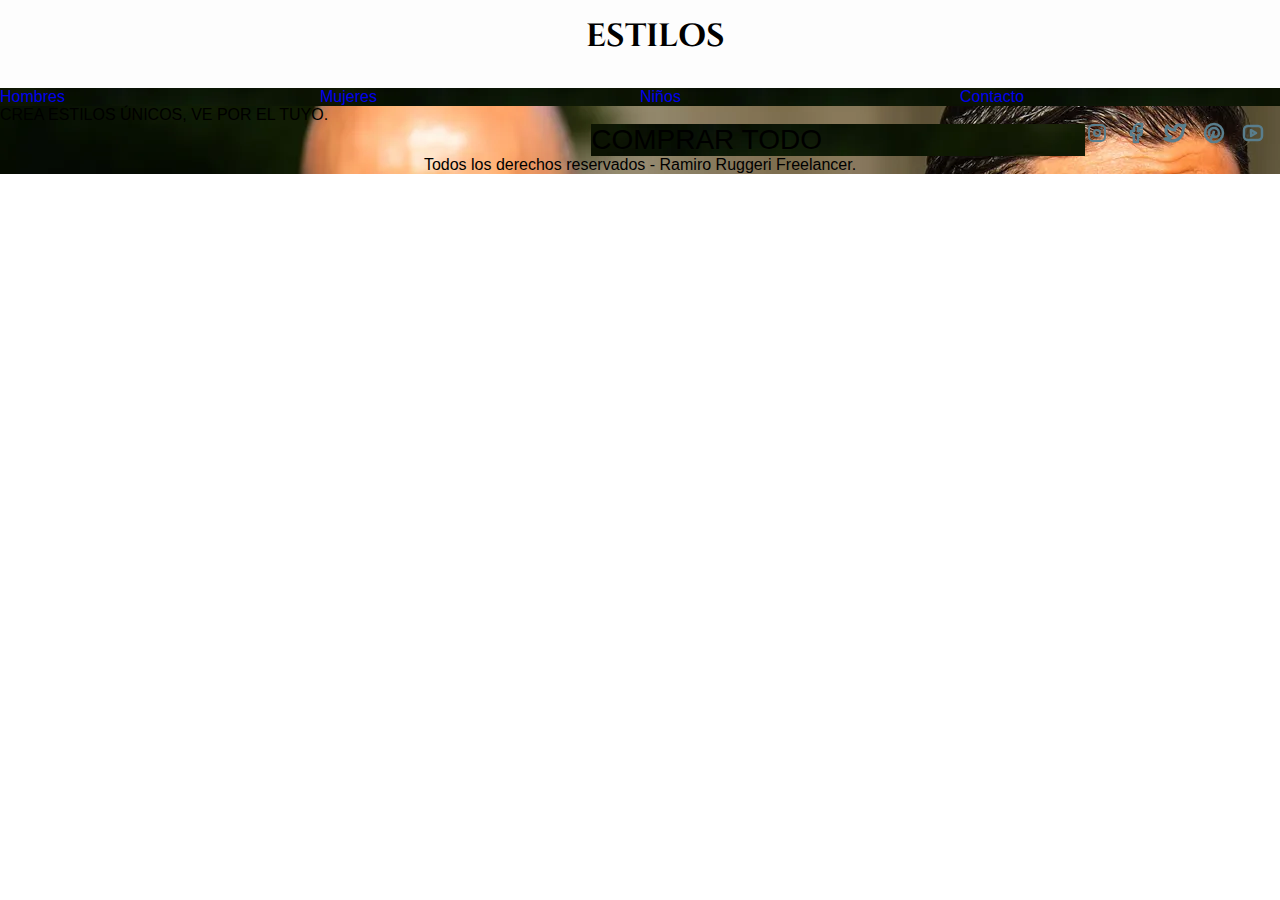
<file: index.html>
<!DOCTYPE html>
<html lang="en">
  <head>
    <meta charset="UTF-8" />
    <meta http-equiv="X-UA-Compatible" content="IE=edge" />
    <meta name="viewport" content="width=device-width, initial-scale=1.0" />
    <title>Estilos</title>
    <link rel="stylesheet" href="css/style.css">
    <link rel="preconnect" href="https://fonts.googleapis.com" />
    <link rel="preconnect" href="https://fonts.gstatic.com" crossorigin />
    <link href="https://fonts.googleapis.com/css2?family=Cinzel:wght@600&display=swap"
      rel="stylesheet"/>
    <link rel="preconnect" href="https://fonts.googleapis.com">
    <link rel="preconnect" href="https://fonts.gstatic.com" crossorigin>
    <link href="https://fonts.googleapis.com/css2?family=Cinzel:wght@600&display=swap" rel="stylesheet">
  </head>
  <body>
    <div class="cabeza">
      <header>
        <section class="logoTitulo">
        <a href="./index.html"><h1>Estilos</h1></a>
      </section>
      </header>
    <div>
      <nav class="menu">
        <ul>
          <li><a href="../html/hombres.html">Hombres</a></li>
          <li><a href="../html/mujeres.html">Mujeres</a></li>
          <li><a href="../html/niños.html">Niños</a></li>
          <li class="botonContacto"><a href="../html/contacto.html">Contacto</a></li>
        </ul>
          <svg class="ig" xmlns="http://www.w3.org/2000/svg" class="icon icon-tabler icon-tabler-brand-youtube" width="24" height="24" viewBox="0 0 24 24" stroke-width="2.5" stroke="#597e8d" fill="none" stroke-linecap="round" stroke-linejoin="round">
            <path stroke="none" d="M0 0h24v24H0z" fill="none"/>
            <rect x="3" y="5" width="18" height="14" rx="4" />
            <path d="M10 9l5 3l-5 3z" />
          </svg>
          <svg class="ig" xmlns="http://www.w3.org/2000/svg" class="icon icon-tabler icon-tabler-brand-pinterest" width="24" height="24" viewBox="0 0 24 24" stroke-width="2.5" stroke="#597e8d" fill="none" stroke-linecap="round" stroke-linejoin="round">
            <path stroke="none" d="M0 0h24v24H0z" fill="none"/>
            <line x1="8" y1="20" x2="12" y2="11" />
            <path d="M10.7 14c.437 1.263 1.43 2 2.55 2c2.071 0 3.75 -1.554 3.75 -4a5 5 0 1 0 -9.7 1.7" />
            <circle cx="12" cy="12" r="9" />
          </svg>
          <svg class="ig" xmlns="http://www.w3.org/2000/svg" class="icon icon-tabler icon-tabler-brand-twitter" width="24" height="24" viewBox="0 0 24 24" stroke-width="3" stroke="#597e8d" fill="none" stroke-linecap="round" stroke-linejoin="round">
            <path stroke="none" d="M0 0h24v24H0z" fill="none"/>
            <path d="M22 4.01c-1 .49 -1.98 .689 -3 .99c-1.121 -1.265 -2.783 -1.335 -4.38 -.737s-2.643 2.06 -2.62 3.737v1c-3.245 .083 -6.135 -1.395 -8 -4c0 0 -4.182 7.433 4 11c-1.872 1.247 -3.739 2.088 -6 2c3.308 1.803 6.913 2.423 10.034 1.517c3.58 -1.04 6.522 -3.723 7.651 -7.742a13.84 13.84 0 0 0 .497 -3.753c-.002 -.249 1.51 -2.772 1.818 -4.013z" />
          </svg>
          <svg class="ig" xmlns="http://www.w3.org/2000/svg" class="icon icon-tabler icon-tabler-brand-facebook" width="24" height="24" viewBox="0 0 24 24" stroke-width="2.5" stroke="#597e8d" fill="none" stroke-linecap="round" stroke-linejoin="round">
            <path stroke="none" d="M0 0h24v24H0z" fill="none"/>
            <path d="M7 10v4h3v7h4v-7h3l1 -4h-4v-2a1 1 0 0 1 1 -1h3v-4h-3a5 5 0 0 0 -5 5v2h-3" />
          </svg>
          <svg class="ig" xmlns="http://www.w3.org/2000/svg" class="icon icon-tabler icon-tabler-brand-instagram" width="24" height="24" viewBox="0 0 24 24" stroke-width="2" stroke="#597e8d" fill="none" stroke-linecap="round" stroke-linejoin="round">
            <path stroke="none" d="M0 0h24v24H0z" fill="none"/>
            <rect x="4" y="4" width="16" height="16" rx="4" />
            <circle cx="12" cy="12" r="3" />
            <line x1="16.5" y1="7.5" x2="16.5" y2="7.501" />
          </svg>
        </nav>
    </div>
    <main>
      <section class="seccionMedia">
        <p>comprar todo</p>
      </section>
      <article>
        <section class="esloganMarca">
          <p>crea estilos únicos, ve por el tuyo.</p>
        </section>
      </article>
      
    </main>
    <footer class="piePagina">
      Todos los derechos reservados - Ramiro Ruggeri Freelancer.
    </footer>
  </body>
</html>
</file>
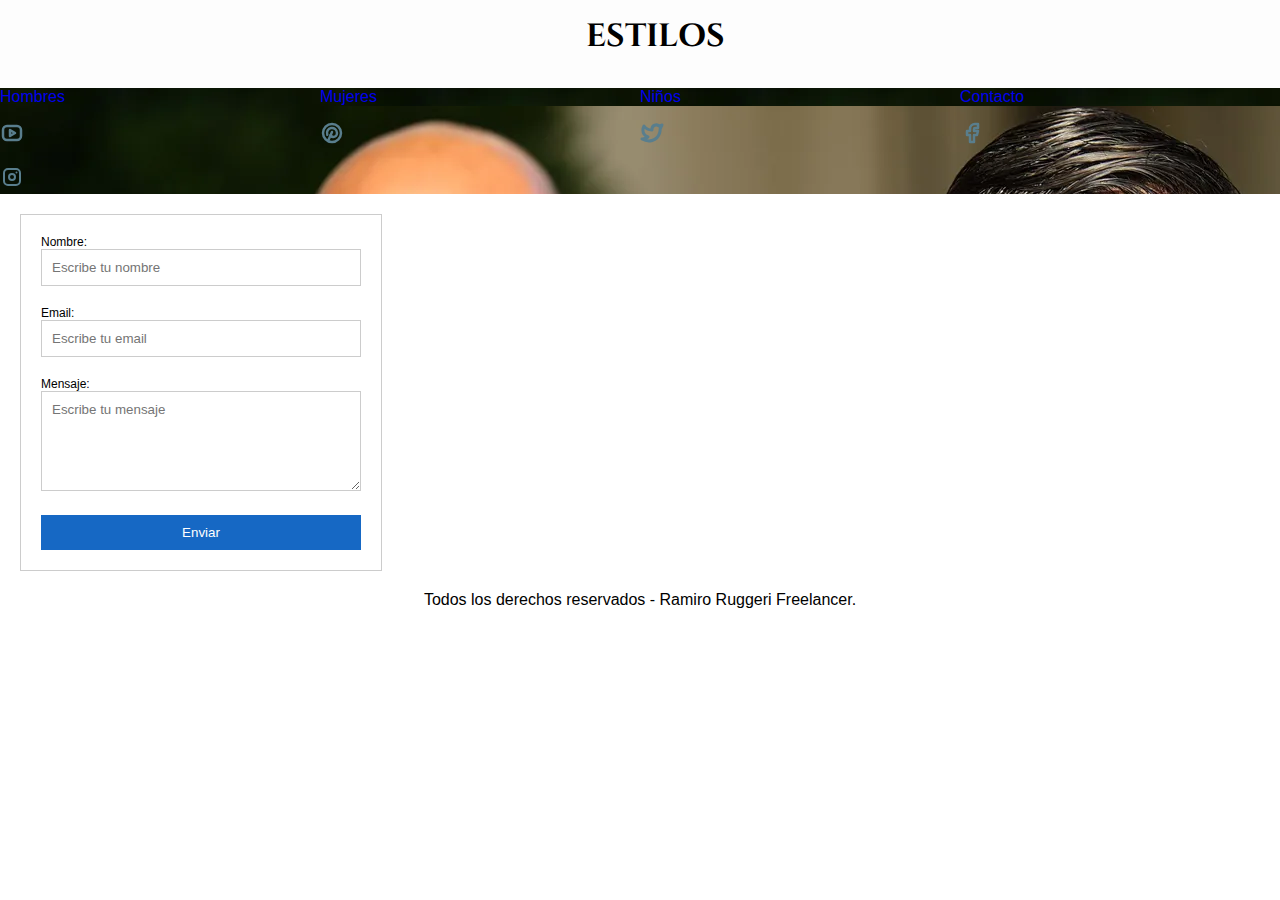
<file: html/contacto.html>
<!DOCTYPE html>
<html lang="en">
  <head>
    <meta charset="UTF-8" />
    <meta http-equiv="X-UA-Compatible" content="IE=edge" />
    <meta name="viewport" content="width=device-width, initial-scale=1.0" />
    <title>Estilos</title>
    <link rel="stylesheet" href="../css/style.css">
    <link rel="preconnect" href="https://fonts.googleapis.com" />
    <link rel="preconnect" href="https://fonts.gstatic.com" crossorigin />
    <link
      href="https://fonts.googleapis.com/css2?family=Cinzel:wght@600&display=swap"
      rel="stylesheet"
    />
  </head>
  <body>
    <div class="container">
      <header>
        <section class="logoTitulo">
          <a href="../index.html"><h1>Estilos</h1></a>
        </section>
      </header>
    <div>
      <nav class="menu">
        <ul>
          <li><a href="../html/hombres.html">Hombres</a></li>
          <li><a href="../html/mujeres.html">Mujeres</a></li>
          <li><a href="../html/niños.html">Niños</a></li>
          <li class="botonContacto"><a href="../html/contacto.html">Contacto</a></li>
          <svg class="ig" xmlns="http://www.w3.org/2000/svg" class="icon icon-tabler icon-tabler-brand-youtube" width="24" height="24" viewBox="0 0 24 24" stroke-width="2.5" stroke="#597e8d" fill="none" stroke-linecap="round" stroke-linejoin="round">
            <path stroke="none" d="M0 0h24v24H0z" fill="none"/>
            <rect x="3" y="5" width="18" height="14" rx="4" />
            <path d="M10 9l5 3l-5 3z" />
          </svg>
          <svg class="ig" xmlns="http://www.w3.org/2000/svg" class="icon icon-tabler icon-tabler-brand-pinterest" width="24" height="24" viewBox="0 0 24 24" stroke-width="2.5" stroke="#597e8d" fill="none" stroke-linecap="round" stroke-linejoin="round">
            <path stroke="none" d="M0 0h24v24H0z" fill="none"/>
            <line x1="8" y1="20" x2="12" y2="11" />
            <path d="M10.7 14c.437 1.263 1.43 2 2.55 2c2.071 0 3.75 -1.554 3.75 -4a5 5 0 1 0 -9.7 1.7" />
            <circle cx="12" cy="12" r="9" />
          </svg>
          <svg class="ig" xmlns="http://www.w3.org/2000/svg" class="icon icon-tabler icon-tabler-brand-twitter" width="24" height="24" viewBox="0 0 24 24" stroke-width="3" stroke="#597e8d" fill="none" stroke-linecap="round" stroke-linejoin="round">
            <path stroke="none" d="M0 0h24v24H0z" fill="none"/>
            <path d="M22 4.01c-1 .49 -1.98 .689 -3 .99c-1.121 -1.265 -2.783 -1.335 -4.38 -.737s-2.643 2.06 -2.62 3.737v1c-3.245 .083 -6.135 -1.395 -8 -4c0 0 -4.182 7.433 4 11c-1.872 1.247 -3.739 2.088 -6 2c3.308 1.803 6.913 2.423 10.034 1.517c3.58 -1.04 6.522 -3.723 7.651 -7.742a13.84 13.84 0 0 0 .497 -3.753c-.002 -.249 1.51 -2.772 1.818 -4.013z" />
          </svg>
          <svg class="ig" xmlns="http://www.w3.org/2000/svg" class="icon icon-tabler icon-tabler-brand-facebook" width="24" height="24" viewBox="0 0 24 24" stroke-width="2.5" stroke="#597e8d" fill="none" stroke-linecap="round" stroke-linejoin="round">
            <path stroke="none" d="M0 0h24v24H0z" fill="none"/>
            <path d="M7 10v4h3v7h4v-7h3l1 -4h-4v-2a1 1 0 0 1 1 -1h3v-4h-3a5 5 0 0 0 -5 5v2h-3" />
          </svg>
          <svg class="ig" xmlns="http://www.w3.org/2000/svg" class="icon icon-tabler icon-tabler-brand-instagram" width="24" height="24" viewBox="0 0 24 24" stroke-width="2" stroke="#597e8d" fill="none" stroke-linecap="round" stroke-linejoin="round">
            <path stroke="none" d="M0 0h24v24H0z" fill="none"/>
            <rect x="4" y="4" width="16" height="16" rx="4" />
            <circle cx="12" cy="12" r="3" />
            <line x1="16.5" y1="7.5" x2="16.5" y2="7.501" />
          </svg>
      </ul>
      </nav>
    </div>
    <form>
      <label for="nombre">Nombre:</label>
      <input type="text" id="nombre" placeholder="Escribe tu nombre">

      <label for="email">Email:</label>
      <input type="email" id="email" placeholder="Escribe tu email">

      <label for="mensaje">Mensaje:</label>
      <textarea id="mensaje" placeholder="Escribe tu mensaje"></textarea>

      <input type="submit" value="Enviar">

    </form>
    <footer class="piePagina">
      Todos los derechos reservados - Ramiro Ruggeri Freelancer.
    </footer>
  </body>
</html>
</file>
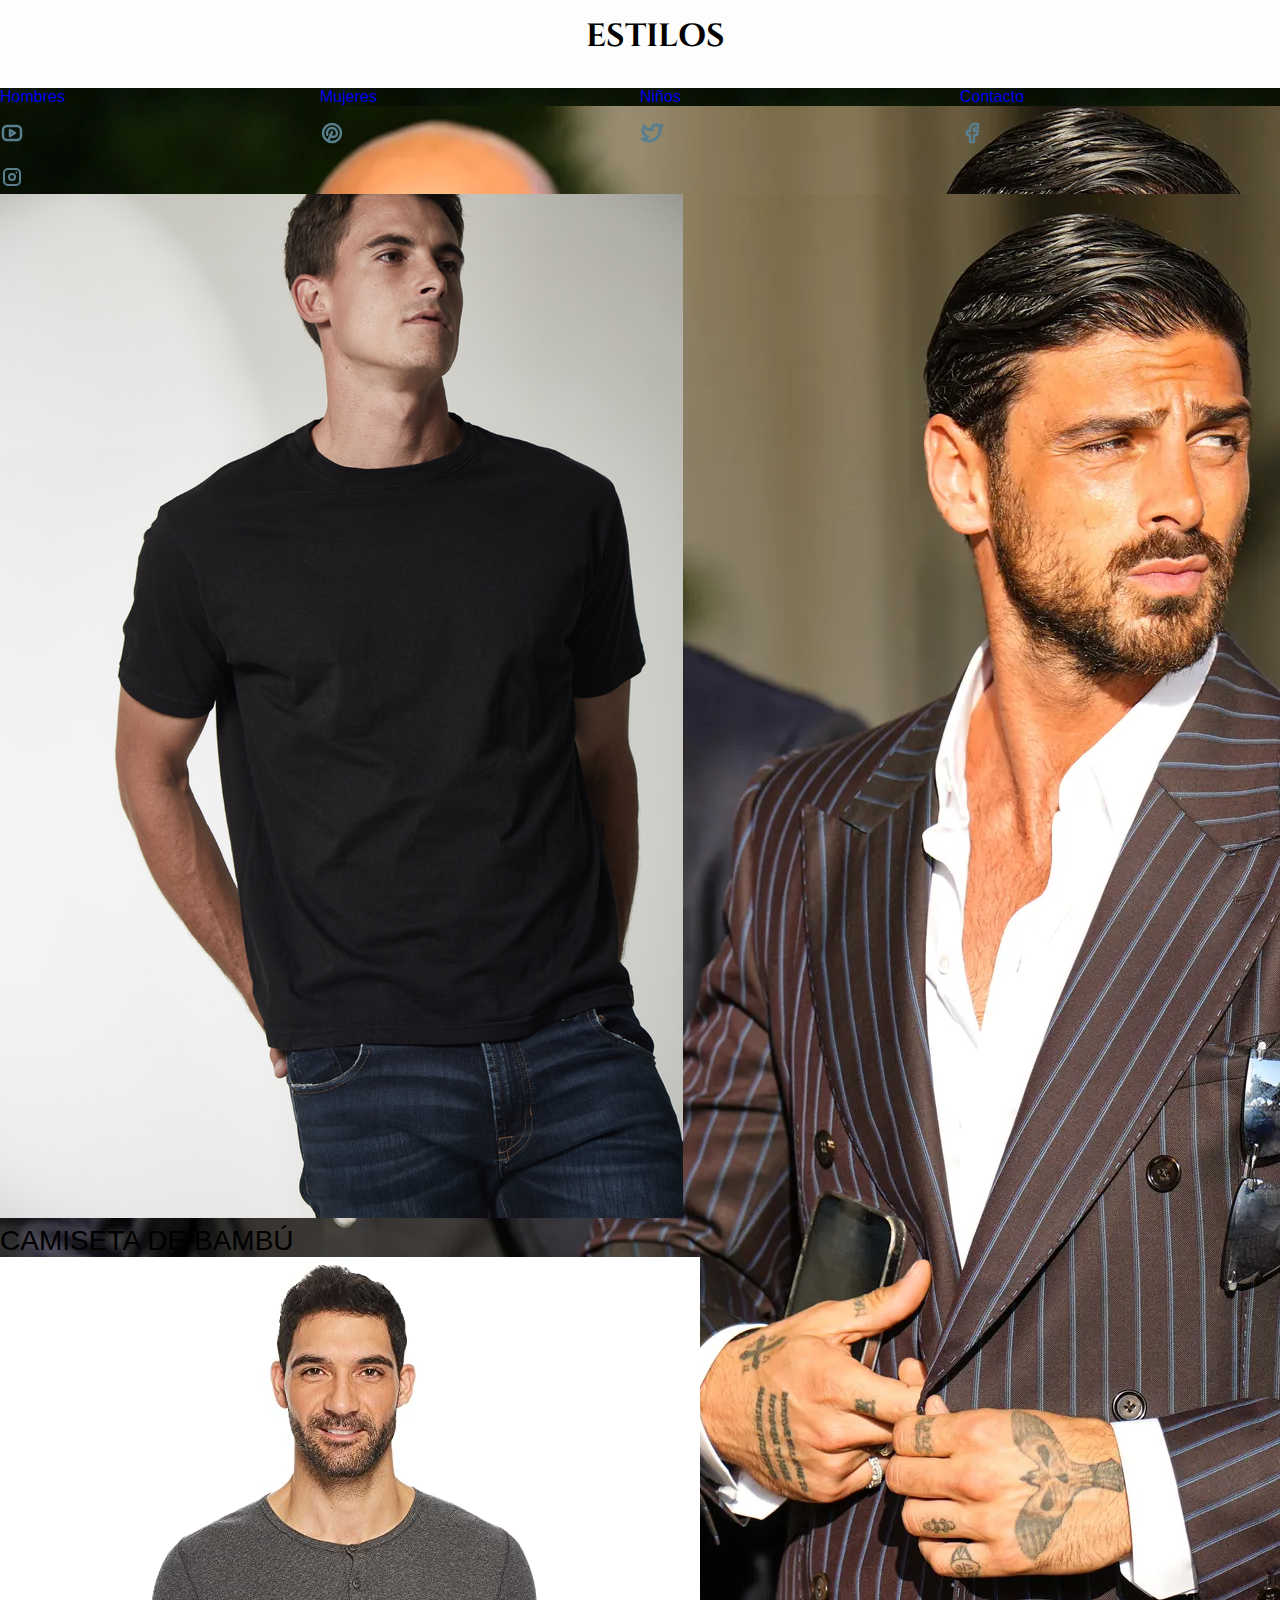
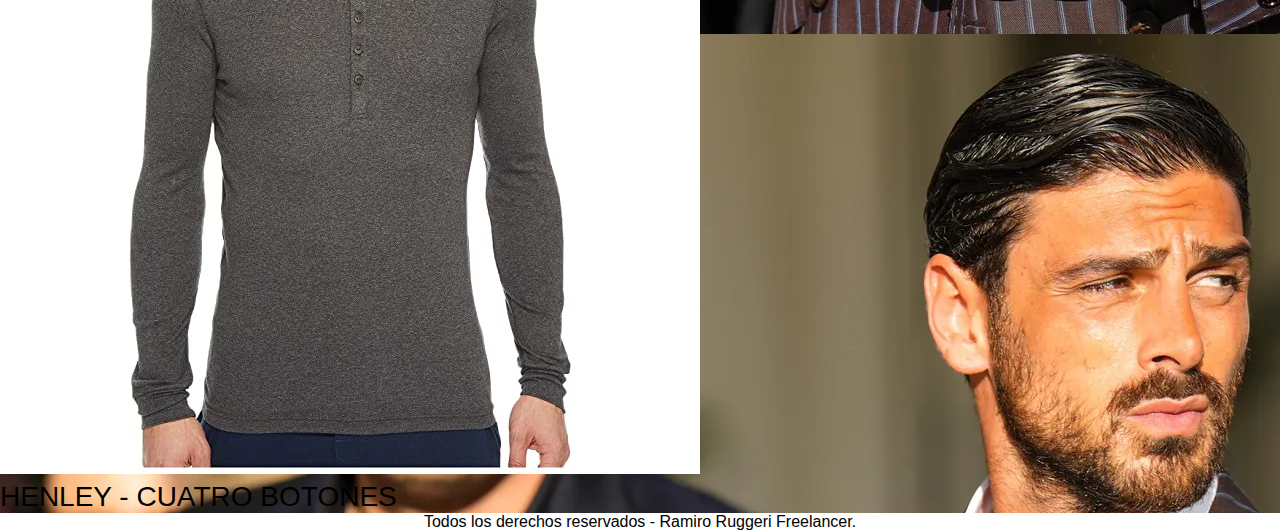
<file: html/hombres.html>
<!DOCTYPE html>
<html lang="en">
  <head>
    <meta charset="UTF-8" />
    <meta http-equiv="X-UA-Compatible" content="IE=edge" />
    <meta name="viewport" content="width=device-width, initial-scale=1.0" />
    <title>Estilos</title>
    <link rel="stylesheet" href="../css/style.css">
    <link rel="preconnect" href="https://fonts.googleapis.com" />
    <link rel="preconnect" href="https://fonts.gstatic.com" crossorigin />
    <link
      href="https://fonts.googleapis.com/css2?family=Cinzel:wght@600&display=swap"
      rel="stylesheet"
    />
  </head>
  <body>
    <div class="container">
      <header>
        <section class="logoTitulo">
        <a href="../index.html"><h1>Estilos</h1></a>
      </section>
      </header>
    <div>
      <nav class="menu">
        <ul>
          <li><a href="../html/hombres.html">Hombres</a></li>
          <li><a href="../html/mujeres.html">Mujeres</a></li>
          <li><a href="../html/niños.html">Niños</a></li>
          <li class="botonContacto"><a href="../html/contacto.html">Contacto</a></li>
          <svg class="ig" xmlns="http://www.w3.org/2000/svg" class="icon icon-tabler icon-tabler-brand-youtube" width="24" height="24" viewBox="0 0 24 24" stroke-width="2.5" stroke="#597e8d" fill="none" stroke-linecap="round" stroke-linejoin="round">
            <path stroke="none" d="M0 0h24v24H0z" fill="none"/>
            <rect x="3" y="5" width="18" height="14" rx="4" />
            <path d="M10 9l5 3l-5 3z" />
          </svg>
          <svg class="ig" xmlns="http://www.w3.org/2000/svg" class="icon icon-tabler icon-tabler-brand-pinterest" width="24" height="24" viewBox="0 0 24 24" stroke-width="2.5" stroke="#597e8d" fill="none" stroke-linecap="round" stroke-linejoin="round">
            <path stroke="none" d="M0 0h24v24H0z" fill="none"/>
            <line x1="8" y1="20" x2="12" y2="11" />
            <path d="M10.7 14c.437 1.263 1.43 2 2.55 2c2.071 0 3.75 -1.554 3.75 -4a5 5 0 1 0 -9.7 1.7" />
            <circle cx="12" cy="12" r="9" />
          </svg>
          <svg class="ig" xmlns="http://www.w3.org/2000/svg" class="icon icon-tabler icon-tabler-brand-twitter" width="24" height="24" viewBox="0 0 24 24" stroke-width="3" stroke="#597e8d" fill="none" stroke-linecap="round" stroke-linejoin="round">
            <path stroke="none" d="M0 0h24v24H0z" fill="none"/>
            <path d="M22 4.01c-1 .49 -1.98 .689 -3 .99c-1.121 -1.265 -2.783 -1.335 -4.38 -.737s-2.643 2.06 -2.62 3.737v1c-3.245 .083 -6.135 -1.395 -8 -4c0 0 -4.182 7.433 4 11c-1.872 1.247 -3.739 2.088 -6 2c3.308 1.803 6.913 2.423 10.034 1.517c3.58 -1.04 6.522 -3.723 7.651 -7.742a13.84 13.84 0 0 0 .497 -3.753c-.002 -.249 1.51 -2.772 1.818 -4.013z" />
          </svg>
          <svg class="ig" xmlns="http://www.w3.org/2000/svg" class="icon icon-tabler icon-tabler-brand-facebook" width="24" height="24" viewBox="0 0 24 24" stroke-width="2.5" stroke="#597e8d" fill="none" stroke-linecap="round" stroke-linejoin="round">
            <path stroke="none" d="M0 0h24v24H0z" fill="none"/>
            <path d="M7 10v4h3v7h4v-7h3l1 -4h-4v-2a1 1 0 0 1 1 -1h3v-4h-3a5 5 0 0 0 -5 5v2h-3" />
          </svg>
          <svg class="ig" xmlns="http://www.w3.org/2000/svg" class="icon icon-tabler icon-tabler-brand-instagram" width="24" height="24" viewBox="0 0 24 24" stroke-width="2" stroke="#597e8d" fill="none" stroke-linecap="round" stroke-linejoin="round">
            <path stroke="none" d="M0 0h24v24H0z" fill="none"/>
            <rect x="4" y="4" width="16" height="16" rx="4" />
            <circle cx="12" cy="12" r="3" />
            <line x1="16.5" y1="7.5" x2="16.5" y2="7.501" />
          </svg>
      </ul>
      </nav>
    </div>
    <article class="seccionMedia">
      <section>
        <img src="../assets/remera.jpg" alt="Fabricacion">
        <p>CAMISETA DE BAMBÚ</p>
      </section>
      <section>
        <img src="../assets/henley1.jpg" alt="">
        <p>HENLEY - CUATRO BOTONES</p>
      </section>
    </article>
    
    <footer class="piePagina">
      Todos los derechos reservados - Ramiro Ruggeri Freelancer.
    </footer>
  </body>
</html>
</file>
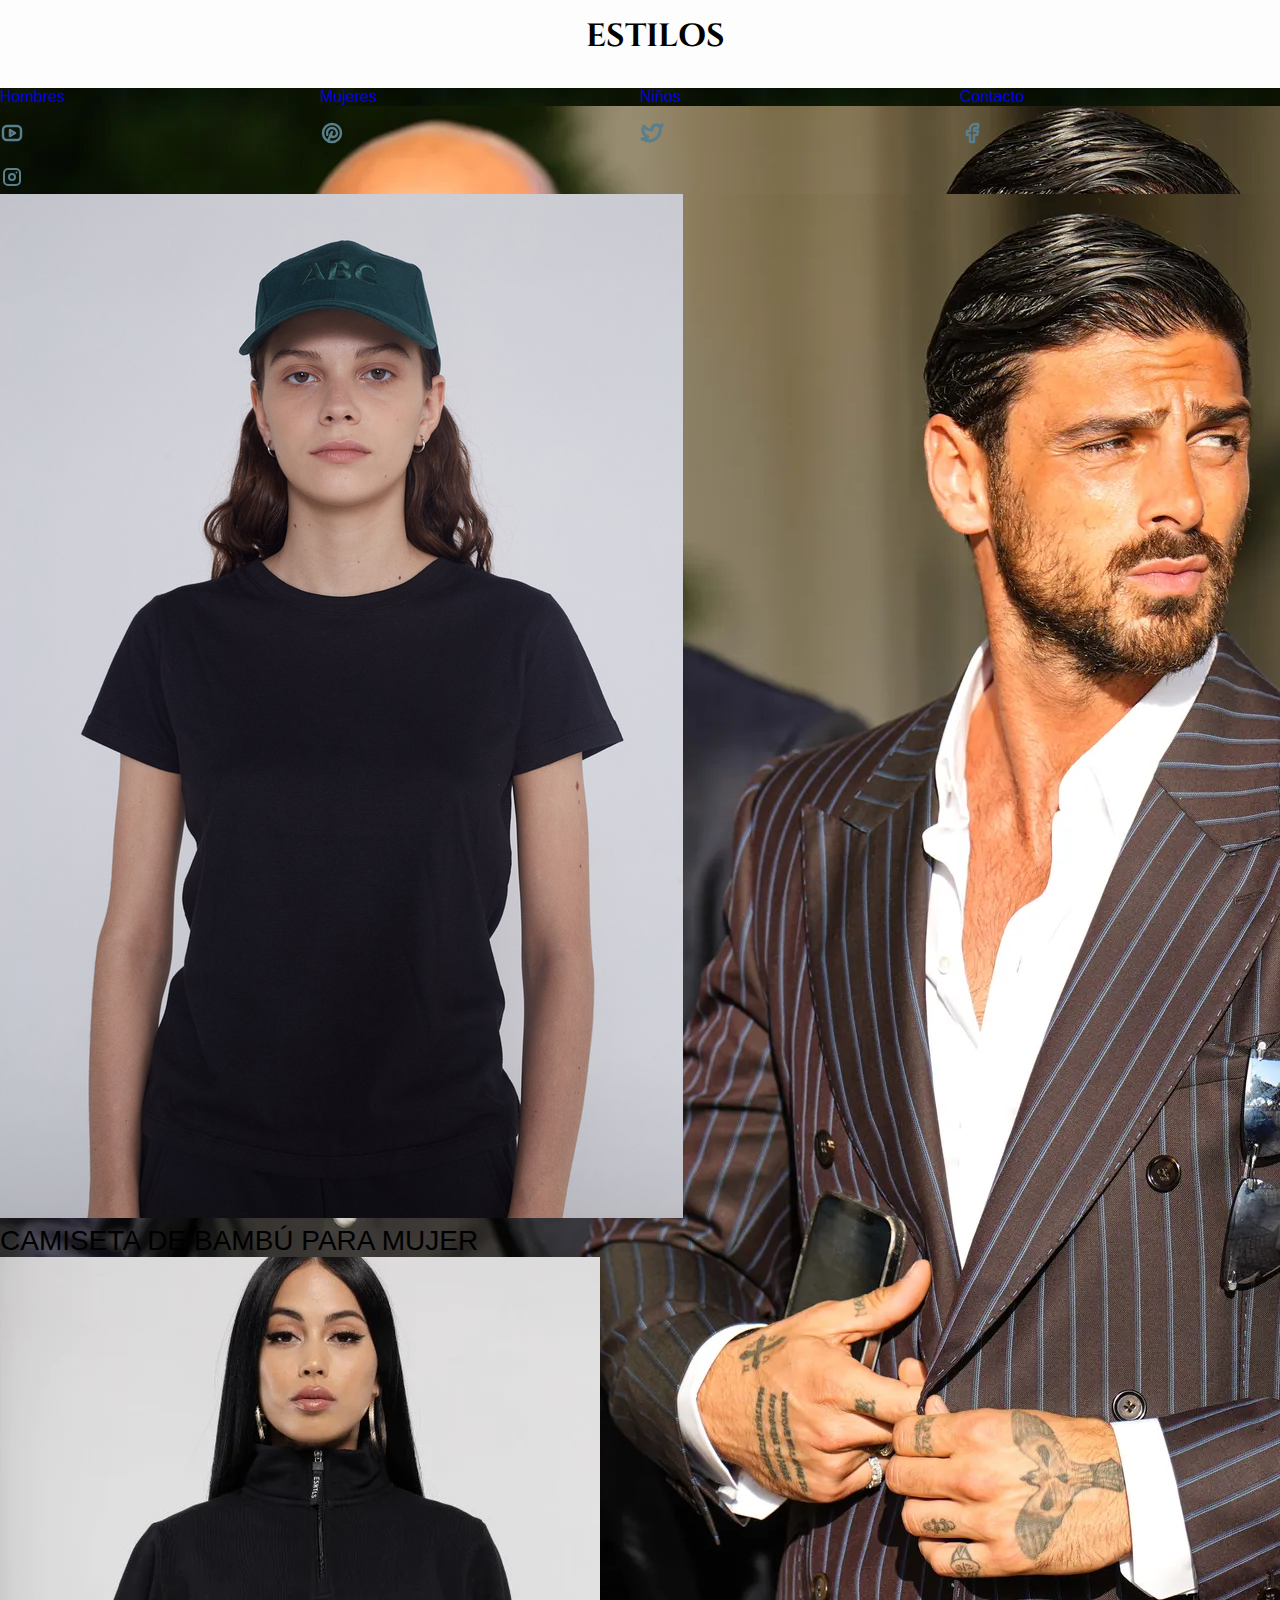
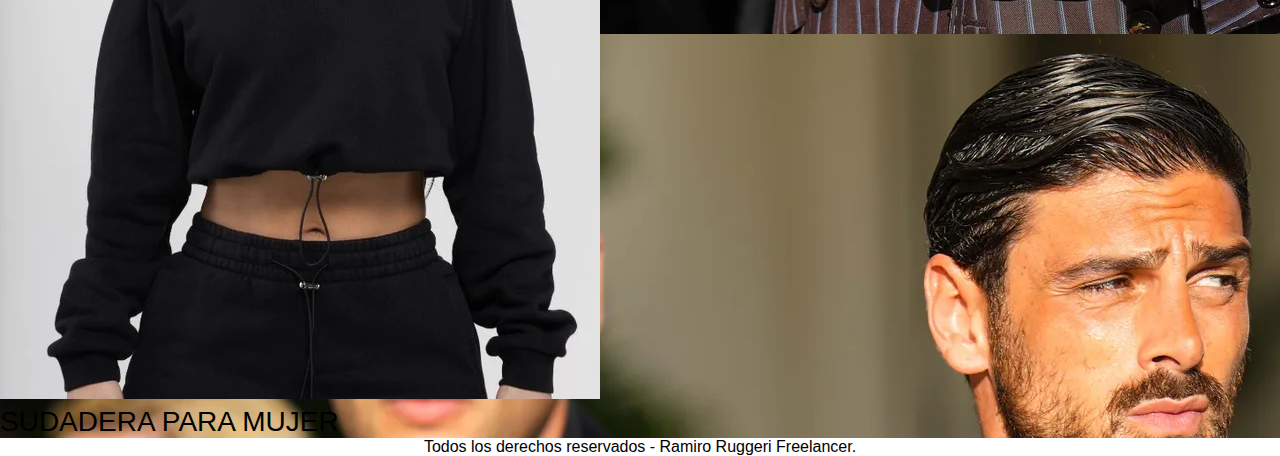
<file: html/mujeres.html>
<!DOCTYPE html>
<html lang="en">
  <head>
    <meta charset="UTF-8" />
    <meta http-equiv="X-UA-Compatible" content="IE=edge" />
    <meta name="viewport" content="width=device-width, initial-scale=1.0" />
    <title>Estilos</title>
    <link rel="stylesheet" href="../css/style.css">
    <link rel="preconnect" href="https://fonts.googleapis.com" />
    <link rel="preconnect" href="https://fonts.gstatic.com" crossorigin />
    <link
      href="https://fonts.googleapis.com/css2?family=Cinzel:wght@600&display=swap"
      rel="stylesheet"
    />
  </head>
  <body>
    <div class="container">
      <header>
        <section class="logoTitulo">
          <a href="../index.html"><h1>Estilos</h1></a>
        </section>
      </header>
    <div>
      <nav class="menu">
        <ul>
          <li><a href="../html/hombres.html">Hombres</a></li>
          <li><a href="../html/mujeres.html">Mujeres</a></li>
          <li><a href="../html/niños.html">Niños</a></li>
          <li class="botonContacto"><a href="../html/contacto.html">Contacto</a></li>
          <svg class="ig" xmlns="http://www.w3.org/2000/svg" class="icon icon-tabler icon-tabler-brand-youtube" width="24" height="24" viewBox="0 0 24 24" stroke-width="2.5" stroke="#597e8d" fill="none" stroke-linecap="round" stroke-linejoin="round">
            <path stroke="none" d="M0 0h24v24H0z" fill="none"/>
            <rect x="3" y="5" width="18" height="14" rx="4" />
            <path d="M10 9l5 3l-5 3z" />
          </svg>
          <svg class="ig" xmlns="http://www.w3.org/2000/svg" class="icon icon-tabler icon-tabler-brand-pinterest" width="24" height="24" viewBox="0 0 24 24" stroke-width="2.5" stroke="#597e8d" fill="none" stroke-linecap="round" stroke-linejoin="round">
            <path stroke="none" d="M0 0h24v24H0z" fill="none"/>
            <line x1="8" y1="20" x2="12" y2="11" />
            <path d="M10.7 14c.437 1.263 1.43 2 2.55 2c2.071 0 3.75 -1.554 3.75 -4a5 5 0 1 0 -9.7 1.7" />
            <circle cx="12" cy="12" r="9" />
          </svg>
          <svg class="ig" xmlns="http://www.w3.org/2000/svg" class="icon icon-tabler icon-tabler-brand-twitter" width="24" height="24" viewBox="0 0 24 24" stroke-width="3" stroke="#597e8d" fill="none" stroke-linecap="round" stroke-linejoin="round">
            <path stroke="none" d="M0 0h24v24H0z" fill="none"/>
            <path d="M22 4.01c-1 .49 -1.98 .689 -3 .99c-1.121 -1.265 -2.783 -1.335 -4.38 -.737s-2.643 2.06 -2.62 3.737v1c-3.245 .083 -6.135 -1.395 -8 -4c0 0 -4.182 7.433 4 11c-1.872 1.247 -3.739 2.088 -6 2c3.308 1.803 6.913 2.423 10.034 1.517c3.58 -1.04 6.522 -3.723 7.651 -7.742a13.84 13.84 0 0 0 .497 -3.753c-.002 -.249 1.51 -2.772 1.818 -4.013z" />
          </svg>
          <svg class="ig" xmlns="http://www.w3.org/2000/svg" class="icon icon-tabler icon-tabler-brand-facebook" width="24" height="24" viewBox="0 0 24 24" stroke-width="2.5" stroke="#597e8d" fill="none" stroke-linecap="round" stroke-linejoin="round">
            <path stroke="none" d="M0 0h24v24H0z" fill="none"/>
            <path d="M7 10v4h3v7h4v-7h3l1 -4h-4v-2a1 1 0 0 1 1 -1h3v-4h-3a5 5 0 0 0 -5 5v2h-3" />
          </svg>
          <svg class="ig" xmlns="http://www.w3.org/2000/svg" class="icon icon-tabler icon-tabler-brand-instagram" width="24" height="24" viewBox="0 0 24 24" stroke-width="2" stroke="#597e8d" fill="none" stroke-linecap="round" stroke-linejoin="round">
            <path stroke="none" d="M0 0h24v24H0z" fill="none"/>
            <rect x="4" y="4" width="16" height="16" rx="4" />
            <circle cx="12" cy="12" r="3" />
            <line x1="16.5" y1="7.5" x2="16.5" y2="7.501" />
          </svg>
      </ul>
      </nav>
    </div>
    <article class="seccionMedia">
      <section>
        <img src="../assets/basicaNegraMujer.jpg" alt="Fabricacion">
        <p>CAMISETA DE BAMBÚ PARA MUJER</p>
      </section>
      <section>
        <img src="../assets/sudaderaMujer.webp" alt="">
        <p>SUDADERA PARA MUJER</p>
      </section>
    </article>
    
    <footer class="piePagina">
      Todos los derechos reservados - Ramiro Ruggeri Freelancer.
    </footer>
  </body>
</html>
</file>
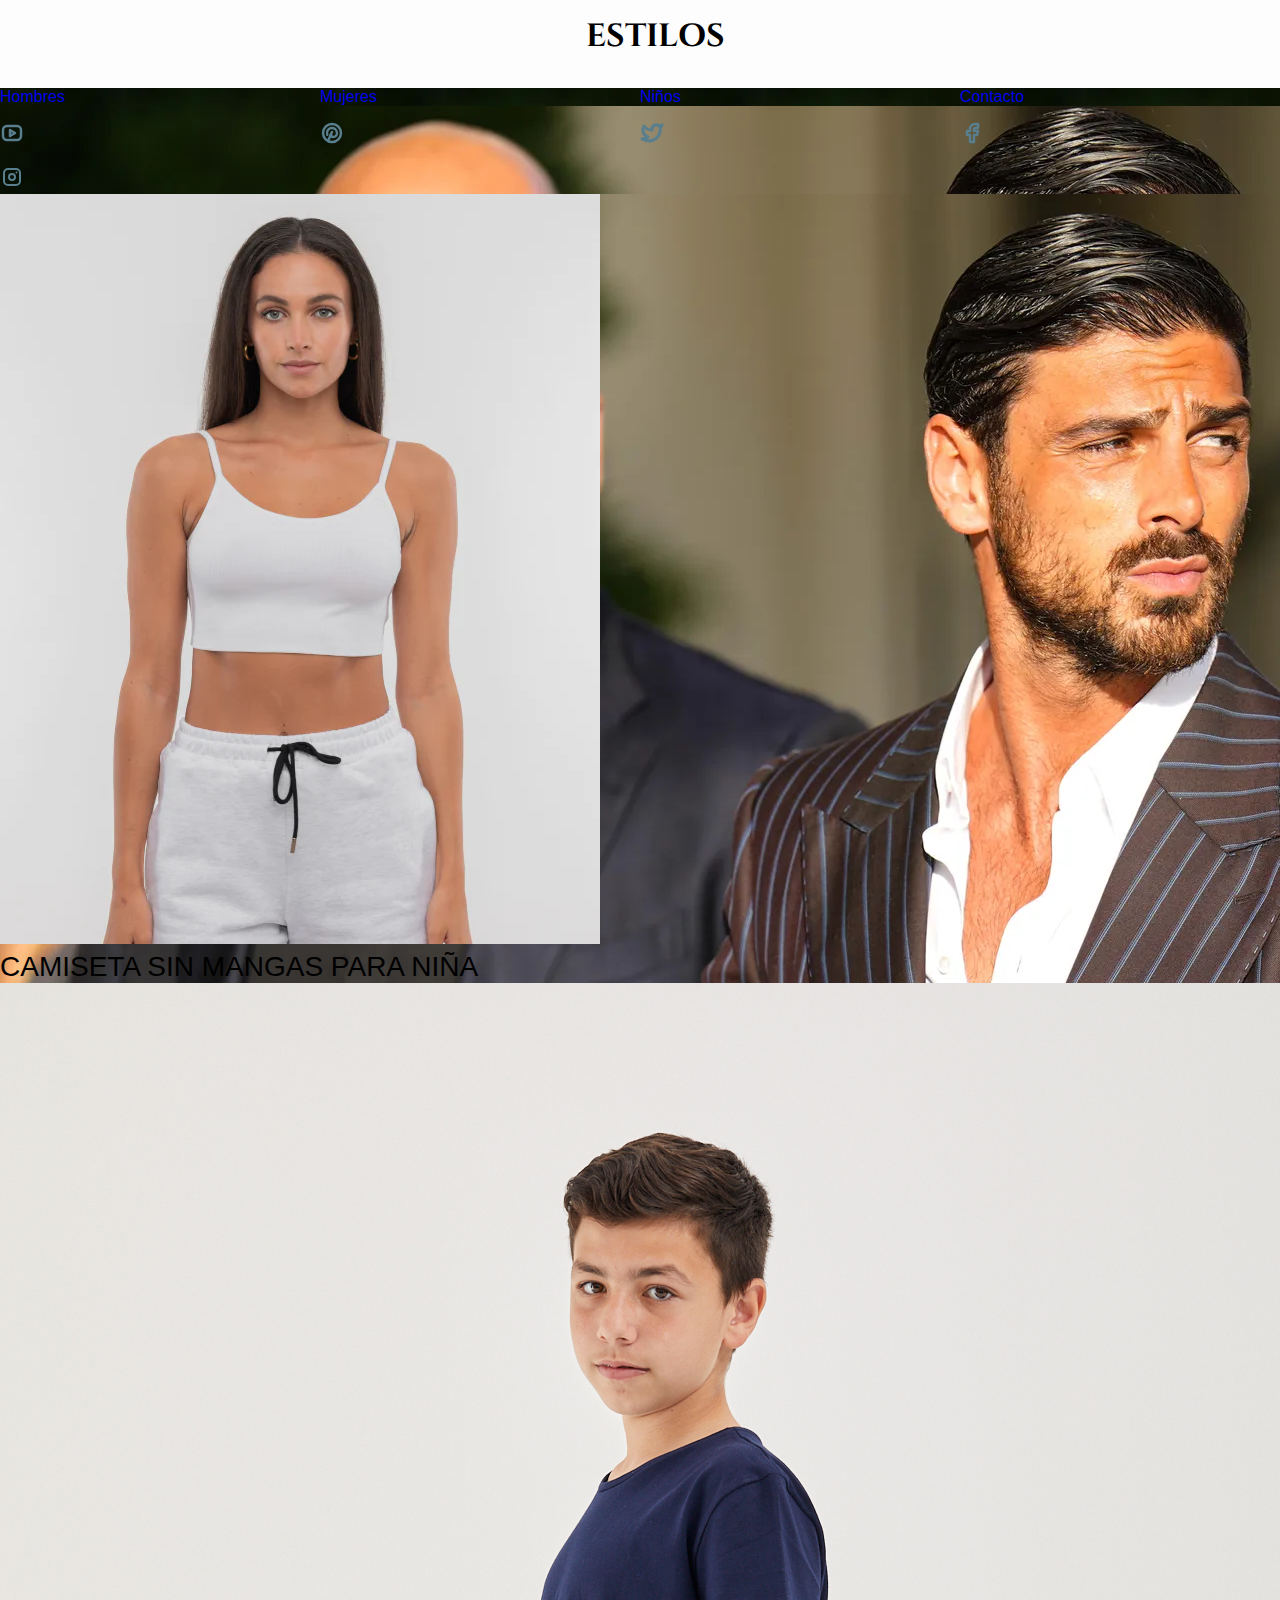
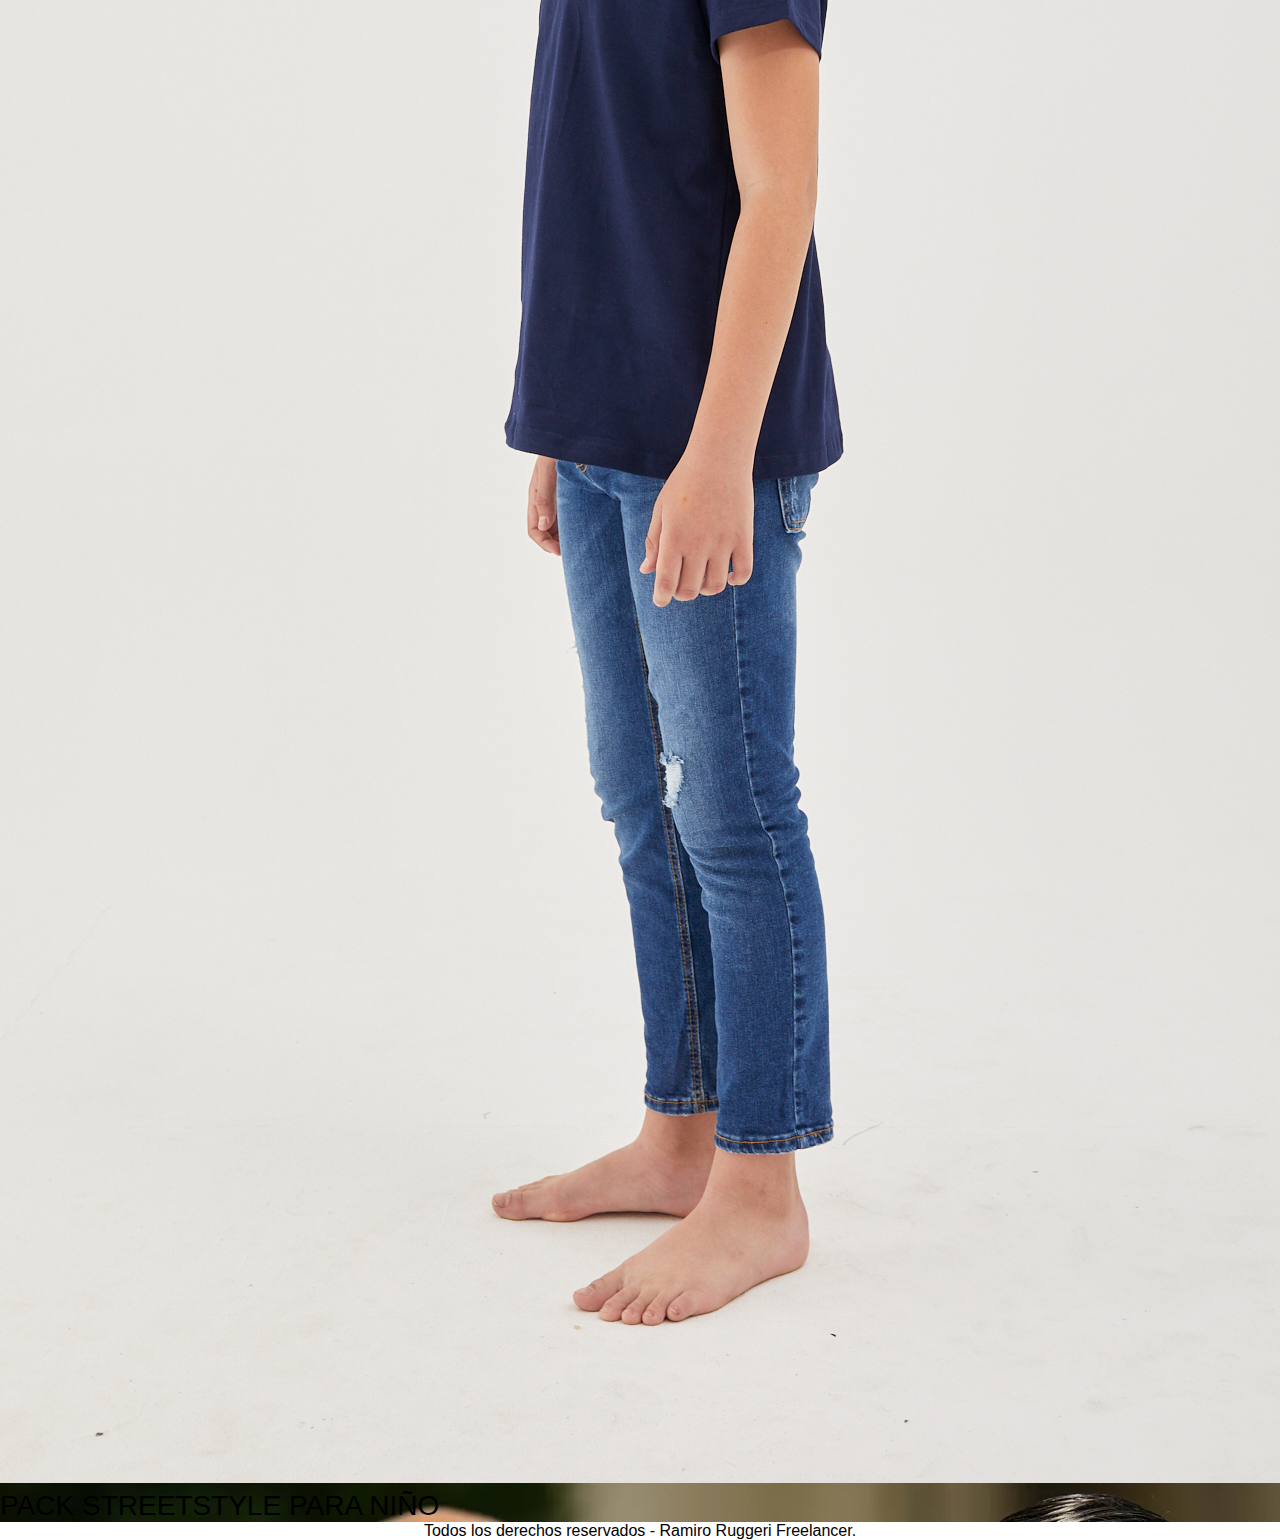
<file: html/niños.html>
<!DOCTYPE html>
<html lang="en">
  <head>
    <meta charset="UTF-8" />
    <meta http-equiv="X-UA-Compatible" content="IE=edge" />
    <meta name="viewport" content="width=device-width, initial-scale=1.0" />
    <title>Estilos</title>
    <link rel="stylesheet" href="../css/style.css">
    <link rel="preconnect" href="https://fonts.googleapis.com" />
    <link rel="preconnect" href="https://fonts.gstatic.com" crossorigin />
    <link
      href="https://fonts.googleapis.com/css2?family=Cinzel:wght@600&display=swap"
      rel="stylesheet"
    />
  </head>
  <body>
    <div class="container">
      <header>
        <section class="logoTitulo">
          <a href="../index.html"><h1>Estilos</h1></a>
        </section>
      </header>
    <div>
      <nav class="menu">
        <ul>
          <li><a href="../html/hombres.html">Hombres</a></li>
          <li><a href="../html/mujeres.html">Mujeres</a></li>
          <li><a href="../html/niños.html">Niños</a></li>
          <li class="botonContacto"><a href="../html/contacto.html">Contacto</a></li>
          <svg class="ig" xmlns="http://www.w3.org/2000/svg" class="icon icon-tabler icon-tabler-brand-youtube" width="24" height="24" viewBox="0 0 24 24" stroke-width="2.5" stroke="#597e8d" fill="none" stroke-linecap="round" stroke-linejoin="round">
            <path stroke="none" d="M0 0h24v24H0z" fill="none"/>
            <rect x="3" y="5" width="18" height="14" rx="4" />
            <path d="M10 9l5 3l-5 3z" />
          </svg>
          <svg class="ig" xmlns="http://www.w3.org/2000/svg" class="icon icon-tabler icon-tabler-brand-pinterest" width="24" height="24" viewBox="0 0 24 24" stroke-width="2.5" stroke="#597e8d" fill="none" stroke-linecap="round" stroke-linejoin="round">
            <path stroke="none" d="M0 0h24v24H0z" fill="none"/>
            <line x1="8" y1="20" x2="12" y2="11" />
            <path d="M10.7 14c.437 1.263 1.43 2 2.55 2c2.071 0 3.75 -1.554 3.75 -4a5 5 0 1 0 -9.7 1.7" />
            <circle cx="12" cy="12" r="9" />
          </svg>
          <svg class="ig" xmlns="http://www.w3.org/2000/svg" class="icon icon-tabler icon-tabler-brand-twitter" width="24" height="24" viewBox="0 0 24 24" stroke-width="3" stroke="#597e8d" fill="none" stroke-linecap="round" stroke-linejoin="round">
            <path stroke="none" d="M0 0h24v24H0z" fill="none"/>
            <path d="M22 4.01c-1 .49 -1.98 .689 -3 .99c-1.121 -1.265 -2.783 -1.335 -4.38 -.737s-2.643 2.06 -2.62 3.737v1c-3.245 .083 -6.135 -1.395 -8 -4c0 0 -4.182 7.433 4 11c-1.872 1.247 -3.739 2.088 -6 2c3.308 1.803 6.913 2.423 10.034 1.517c3.58 -1.04 6.522 -3.723 7.651 -7.742a13.84 13.84 0 0 0 .497 -3.753c-.002 -.249 1.51 -2.772 1.818 -4.013z" />
          </svg>
          <svg class="ig" xmlns="http://www.w3.org/2000/svg" class="icon icon-tabler icon-tabler-brand-facebook" width="24" height="24" viewBox="0 0 24 24" stroke-width="2.5" stroke="#597e8d" fill="none" stroke-linecap="round" stroke-linejoin="round">
            <path stroke="none" d="M0 0h24v24H0z" fill="none"/>
            <path d="M7 10v4h3v7h4v-7h3l1 -4h-4v-2a1 1 0 0 1 1 -1h3v-4h-3a5 5 0 0 0 -5 5v2h-3" />
          </svg>
          <svg class="ig" xmlns="http://www.w3.org/2000/svg" class="icon icon-tabler icon-tabler-brand-instagram" width="24" height="24" viewBox="0 0 24 24" stroke-width="2" stroke="#597e8d" fill="none" stroke-linecap="round" stroke-linejoin="round">
            <path stroke="none" d="M0 0h24v24H0z" fill="none"/>
            <rect x="4" y="4" width="16" height="16" rx="4" />
            <circle cx="12" cy="12" r="3" />
            <line x1="16.5" y1="7.5" x2="16.5" y2="7.501" />
          </svg>
      </ul>
      </nav>
    </div>
    <article class="seccionMedia">
      <section>
        <img src="../assets/camisetaSinMangasMujer.webp" alt="Fabricacion">
        <p>CAMISETA SIN MANGAS PARA NIÑA</p>
      </section>
      <section>
        <img src="../assets/streetStyleNiño.jpg" alt="">
        <p>PACK STREETSTYLE PARA NIÑO</p>
      </section>
    </article>
    
    <footer class="piePagina">
      Todos los derechos reservados - Ramiro Ruggeri Freelancer.
    </footer>
  </body>
</html>
</file>
<file: css/style.css>
*{
    padding: 0;
    margin: 0;
    font-family: Arial, Helvetica, sans-serif;
    text-decoration: none;
    
}
.cabeza , .menu {
    background-image: url(../assets/fondoWEB.webp);
    background-repeat: no-repeat;
    width: 100%;
    height: 100%;
    
}
.cabeza{
    background-color: antiquewhite;
    width: 100%;
    height: 100%;
}


header{
    margin-bottom: 15px;
    display: grid;
}
.logoTitulo {
    text-align: center;
    text-transform: uppercase;
    text-decoration: none;
}
section.logoTitulo a h1 {
    font-family: 'Cinzel', serif;   
    background-image: url(../assets/fondoWEB.webp);
    width: 100%;
    height: 100%;
    color: black;
    display: block;
    padding: 15px;
    margin: 0px;
    text-decoration: none;
}
@media (min-width: ) {
    
}
.logoTitulo a:hover h1 {
    background-image: url(../assets/White_Background.jpg);
    text-decoration: none;
    color: black;
}
.enviosGratis {
    text-align: center;
    text-transform: uppercase;
}
/* .......BARRA DE NAVEGACION ........*/
.menu {
    background-color:#000;
    height: 100%;
    width: 100%;
    padding-right: 20px;

    /* margin-bottom: 45px; */
}
.menu ul{
    display: grid;
    color: rgb(255, 255, 255);
    text-decoration: none;
    grid-template-columns: repeat(4, 1fr);
}
.menu ul li {
    list-style: none;
    background-image: url(../assets/fondoWEB.webp);
    align-items: center;

}


.menu ul li a:hover {
    /* background-color:rgb(135, 123, 123); */
    transform: rotate(358deg);
}
svg {
   float: right;
   align-items: center;
   margin-right: 15px;
   margin-top: 15px;
}
.ig{
    align-items: center;
    margin-bottom: 5px;
}
main {
    display: grid;
    grid-area: 2 / 1 / 2 / 4;
}
.seccionMedia{
    display: grid;
    grid-area: c;
    color: black;
    text-transform: uppercase;
    font-size: 28px;
    background-image: url(../assets/fondoWEB.webp);
    font-family: 'Cinzel', serif;


    /* justify== movimiento horizontal(eje X) */
    /* align== movimiento vertical(eje Y) */


}

.esloganMarca {
    text-transform: uppercase;
    font-family: 'Cinzel', serif;
}
form {
   width: 25%;
   border: 1px solid #ccc;
   margin: 20px; 
   padding: 20px;
}

label {
    font-size: 12px;
    display: block;
    width: 100%;
}
textarea {
    resize: vertical;
    max-height: 300px;
    min-height: 100px;
}
input, textarea {
    margin-bottom: 20px;
    width: 100%;
    padding: 10px;
    box-sizing: border-box;
    border: 1px solid #ccc;
}
input:focus, textarea:focus {
    border: 1px solid #1668C4;

}
input[type="submit"] {
    margin-bottom: 0px;
    background: #1668C4;
    color: #FFF;
    border: none;
}
input[type="submit"]:hover {
    background: #4A8FF4;
    cursor: pointer;
    
}
.piePagina {
    text-align: center;
    /* margin-top: 200px; */
}
</file>
